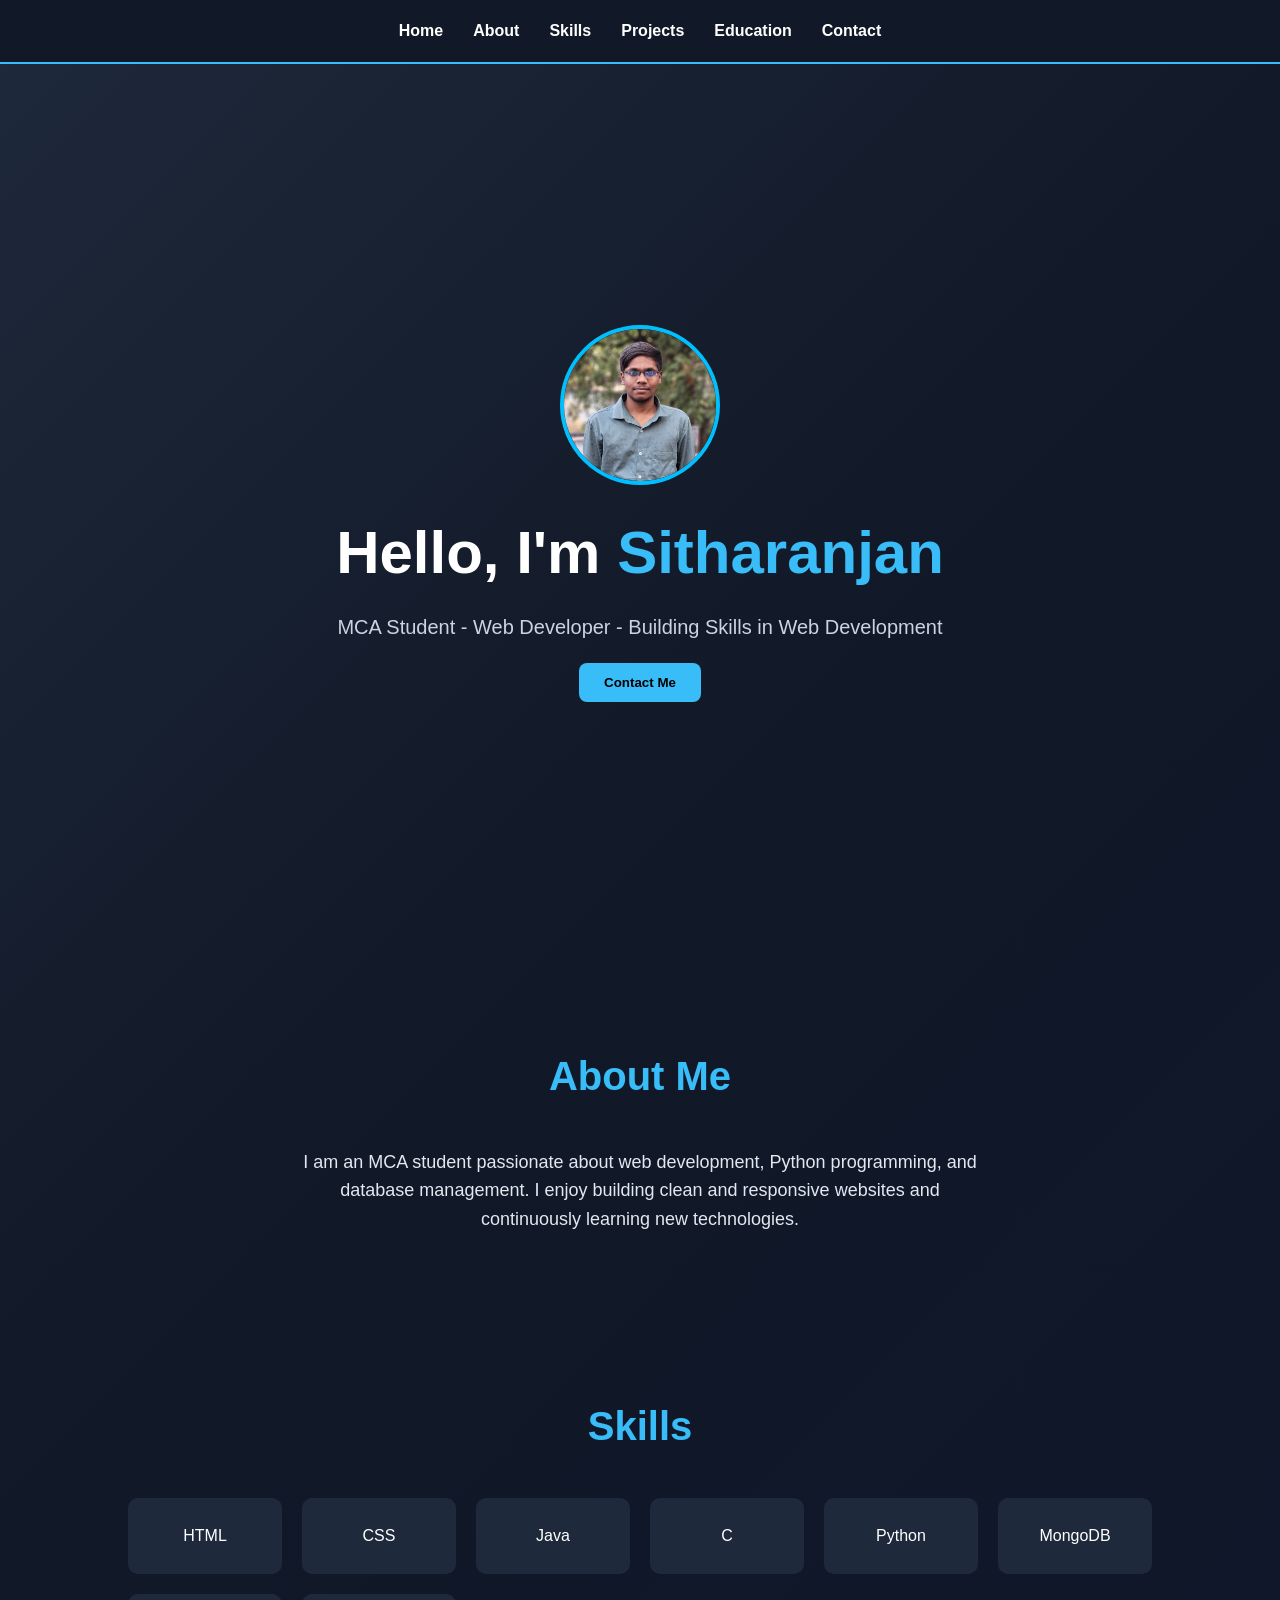
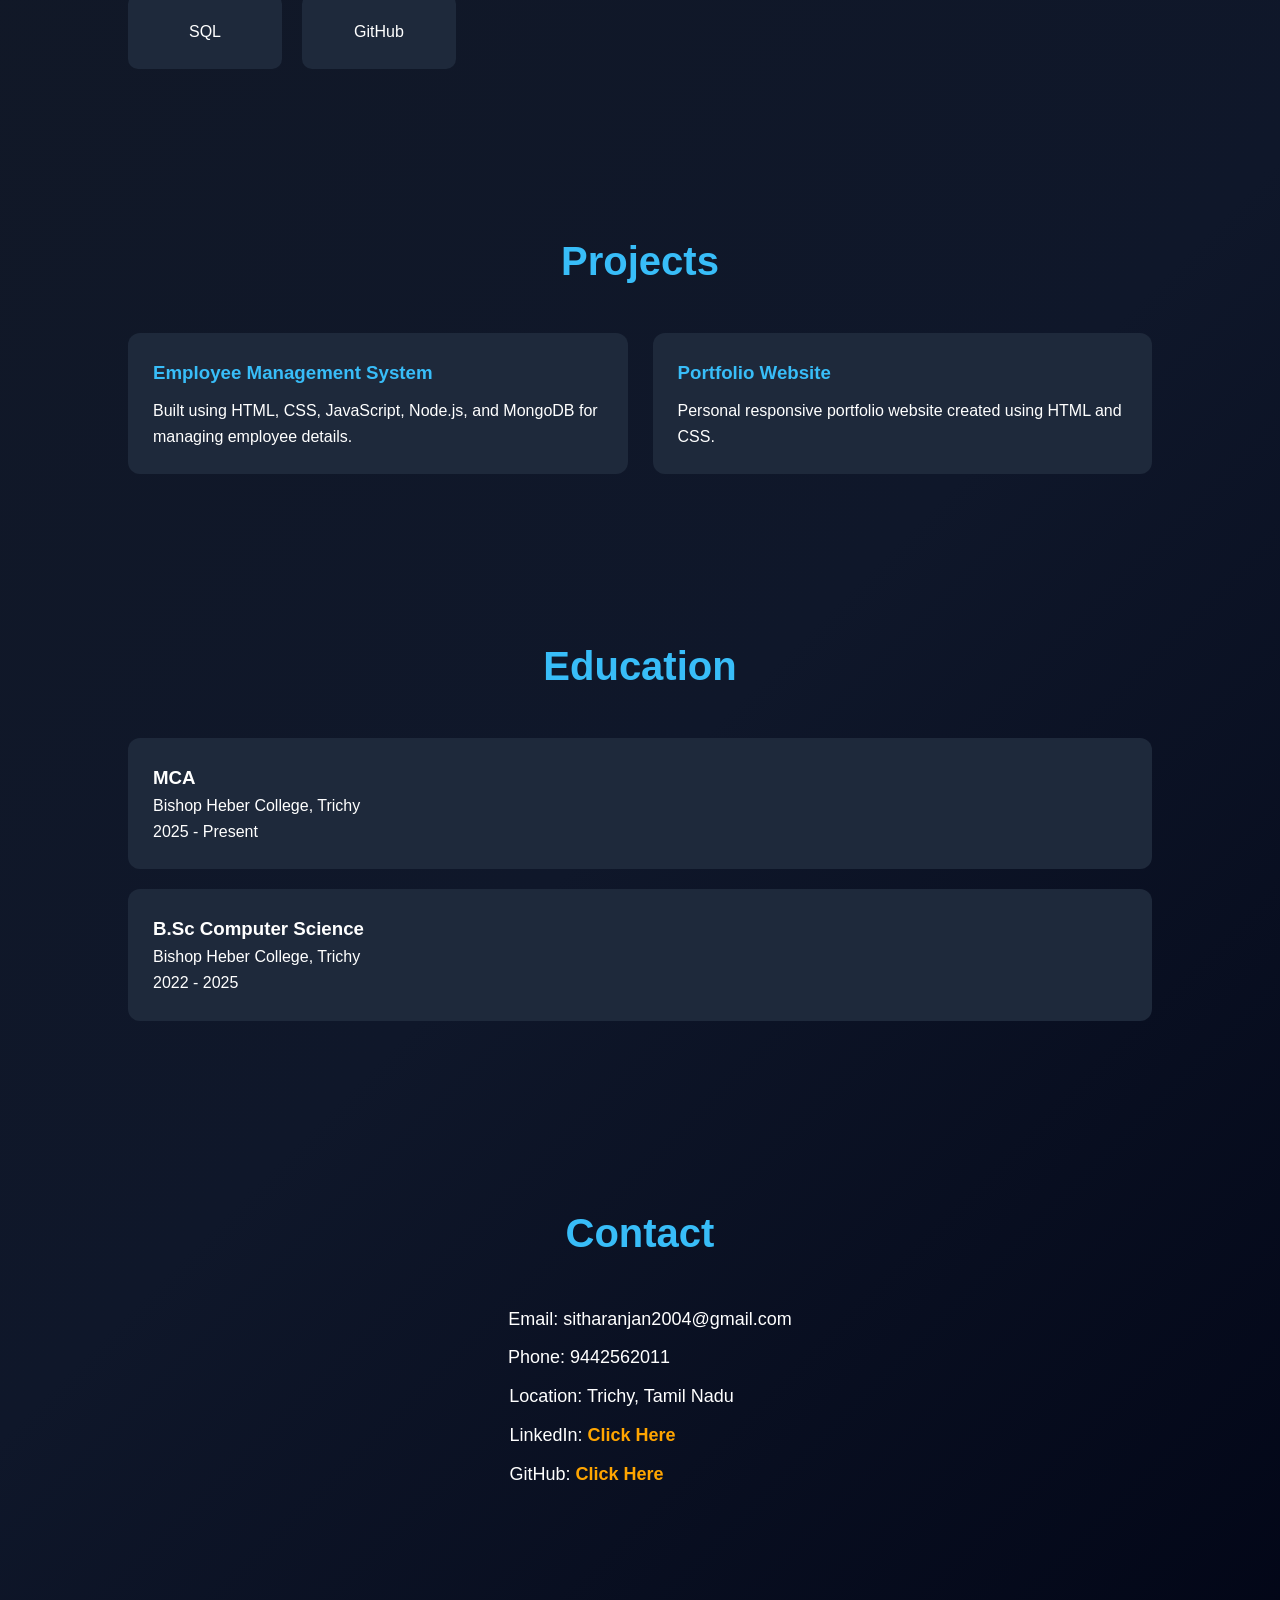
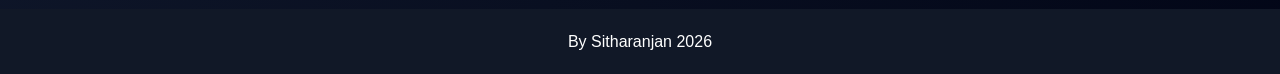
<file: index.html>
<!DOCTYPE html>
<html lang="en">
<head>
  <meta charset="UTF-8" />
  <meta name="viewport" content="width=device-width, initial-scale=1.0"/>
  <title>Sitharanjan Portfolio</title>
  <link rel="stylesheet" href="styles.css">
</head>
<body>

  <nav>
    <ul>
      <li><a href="#home">Home</a></li>
      <li><a href="#about">About</a></li>
      <li><a href="#skills">Skills</a></li>
      <li><a href="#projects">Projects</a></li>
      <li><a href="#education">Education</a></li>
      <li><a href="#contact">Contact</a></li></ul></nav>

    <section class="mp" id="home">
    <img src="img.jpeg" alt="Profile Photo" class="profile-pic">
    <h1>Hello, I'm <span>Sitharanjan</span></h1>
    <p>MCA Student - Web Developer - Building Skills in Web Development</p>
    
    <button onclick="window.location.href='#contact'">Contact Me</button>

  </section>


  <section class="about" id="about">

    <h2>About Me</h2>

    <p> I am an MCA student passionate about web development,
      Python programming, and database management.
      I enjoy building clean and responsive websites
      and continuously learning new technologies.</p>

  </section>



  <section id="skills">

    <h2>Skills</h2>

    <div class="skills-container">

      <div class="skill-box">HTML</div>
      <div class="skill-box">CSS</div>
      <div class="skill-box">Java</div>
      <div class="skill-box">C</div>
      <div class="skill-box">Python</div>
      <div class="skill-box">MongoDB</div>
      <div class="skill-box">SQL</div>
      <div class="skill-box">GitHub</div>
    </div>

  </section>

  <section id="projects">
    <h2>Projects</h2>
    <div class="projects-container">
      <div class="project-card">
        <h3>Employee Management System</h3>
        <p>
          Built using HTML, CSS, JavaScript, Node.js,
          and MongoDB for managing employee details.</p>
      </div>

      <div class="project-card">
        <h3>Portfolio Website</h3>
        <p>
          Personal responsive portfolio website
          created using HTML and CSS.</p></div>

    </div></section>



  <section id="education">
    <h2>Education</h2>
    <div class="education-box">
      <h3>MCA</h3>
      <p>Bishop Heber College, Trichy</p>
      <p>2025 - Present</p>
    </div>

    <div class="education-box">
      <h3>B.Sc Computer Science</h3>
      <p>Bishop Heber College, Trichy</p>
      <p>2022 - 2025</p>
    </div></section>

 

  <section class="contact" id="contact">
    <div class="contact-box">
    <h2>Contact</h2>
    <p style="margin-left: 20px;">Email: sitharanjan2004@gmail.com</p>
    <p style="margin-left: -102px;">Phone: 9442562011</p>
    <p style="margin-left: -37px;">Location: Trichy, Tamil Nadu</p>
    <p style="margin-left: -95px;">LinkedIn: <a href="https://www.linkedin.com/in/sitharanjan-k-504880314?utm_source=share&utm_campaign=share_via&utm_content=profile&utm_medium=android_apps" target="_blank">Click Here</a></p>
    <p style="margin-left: -107px;">GitHub: <a href="https://github.com/sitharanjan" target="_blank">Click Here</a></p></div>
  </section>

  <footer>
    <p> By Sitharanjan 2026</p>
  </footer>

 

  <script>

  </script>

</body>
</html>
</file>
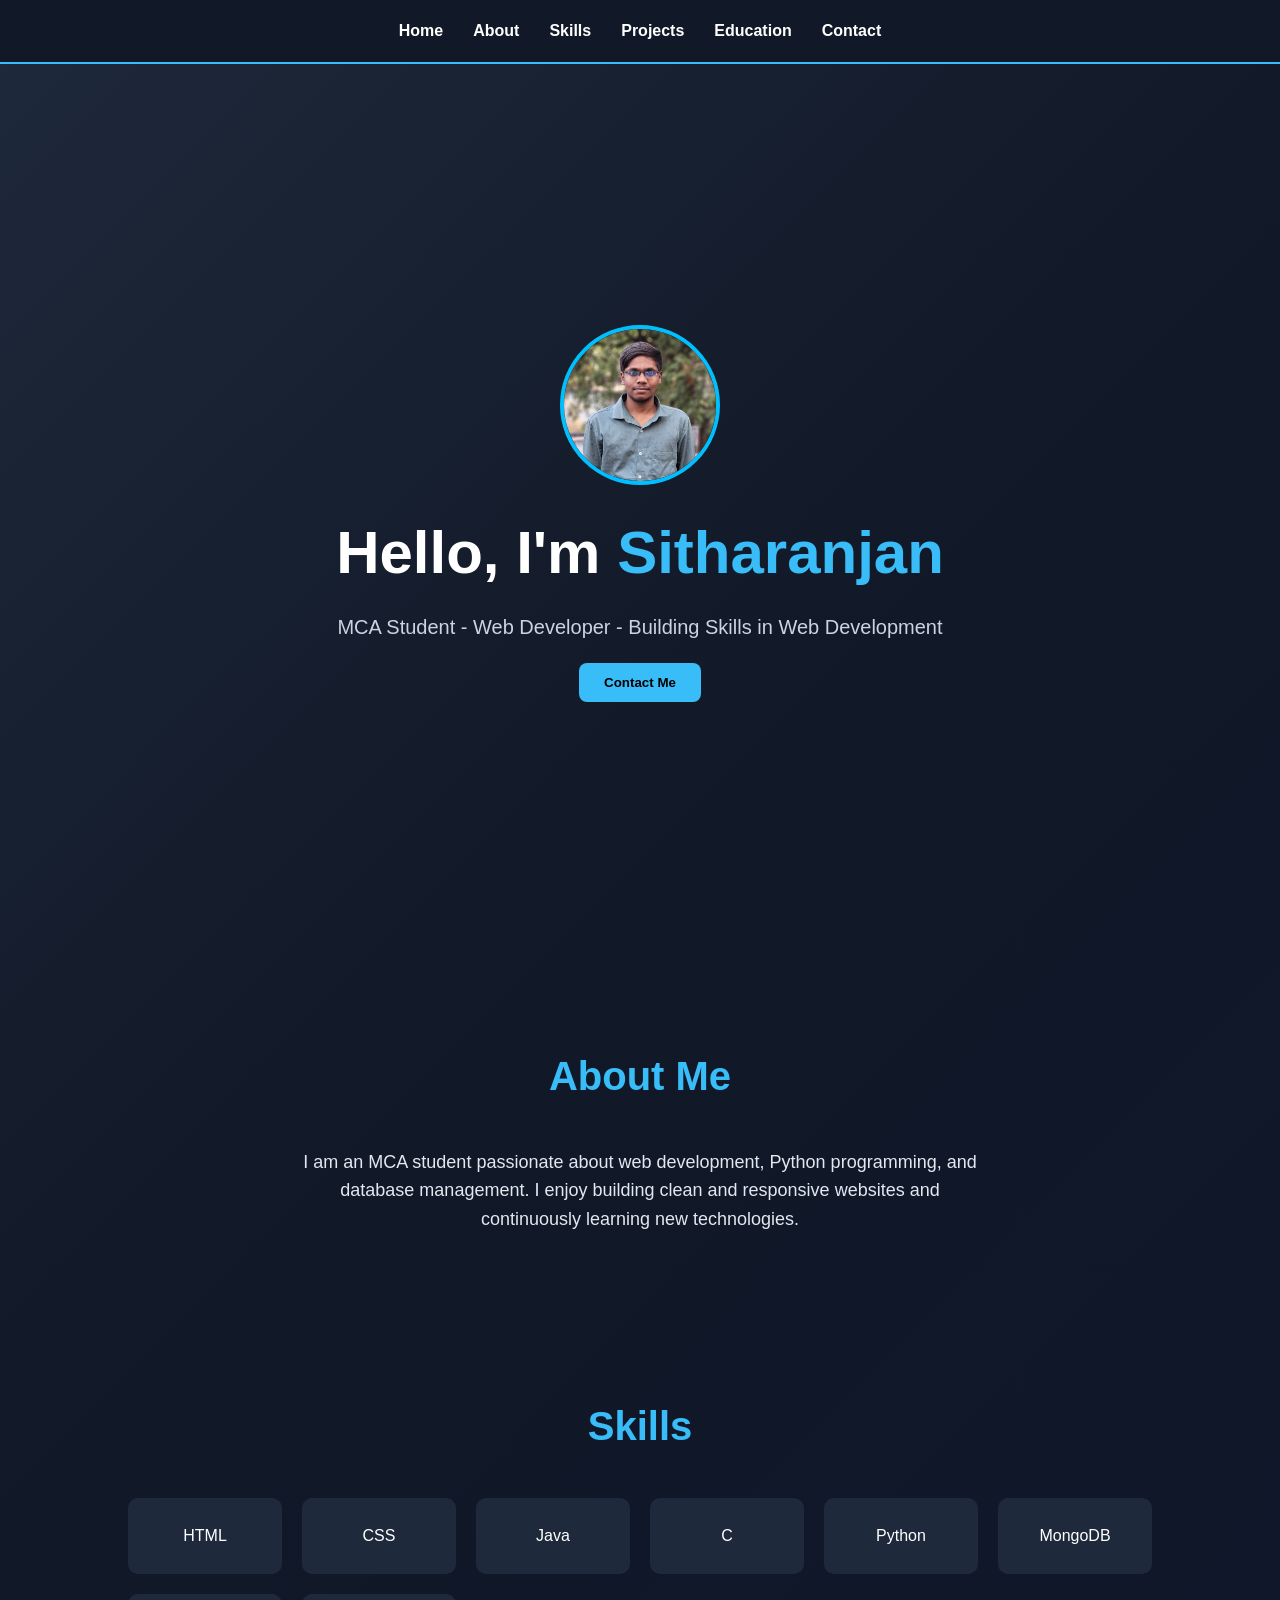
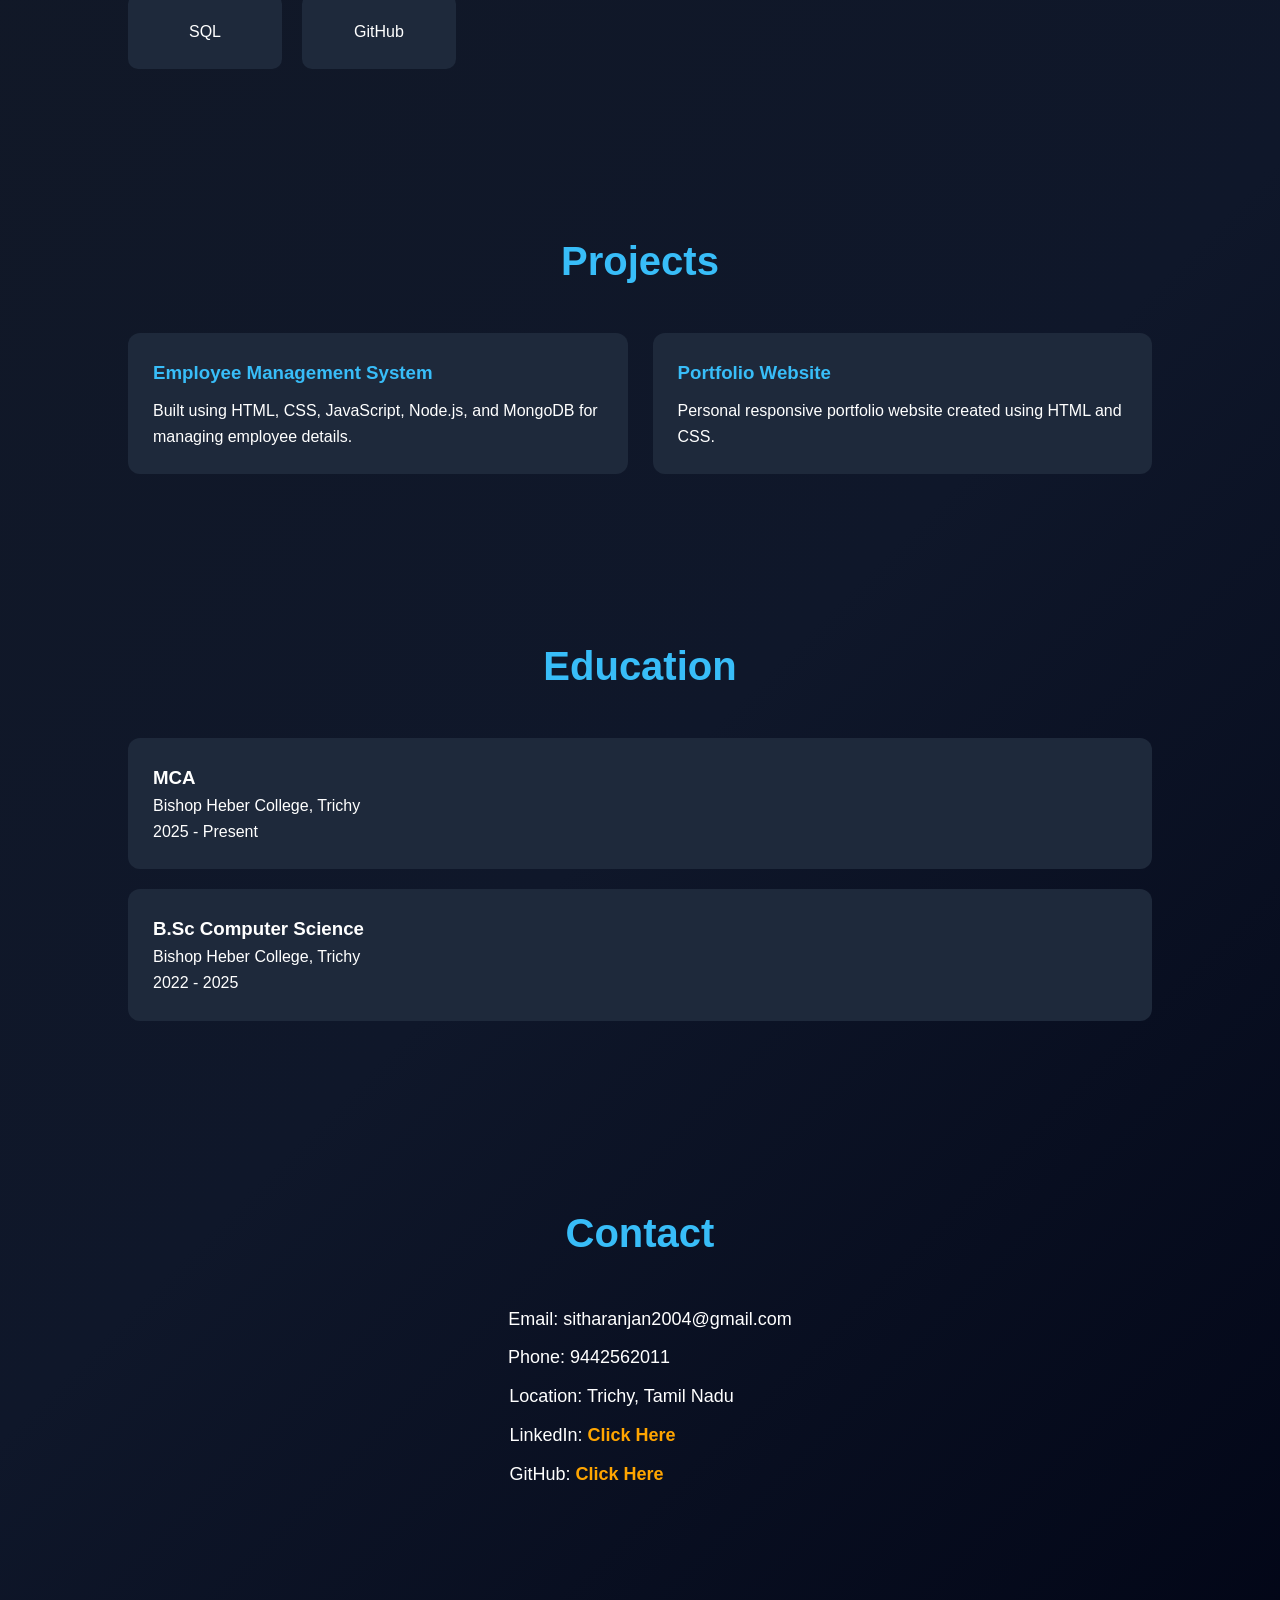
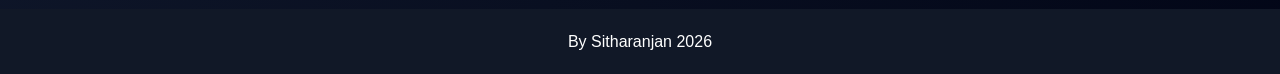
<file: portfolio.html>
<!DOCTYPE html>
<html lang="en">
<head>
  <meta charset="UTF-8" />
  <meta name="viewport" content="width=device-width, initial-scale=1.0"/>
  <title>Sitharanjan Portfolio</title>
  <link rel="stylesheet" href="styles.css">
</head>
<body>

  <nav>
    <ul>
      <li><a href="#home">Home</a></li>
      <li><a href="#about">About</a></li>
      <li><a href="#skills">Skills</a></li>
      <li><a href="#projects">Projects</a></li>
      <li><a href="#education">Education</a></li>
      <li><a href="#contact">Contact</a></li></ul></nav>

    <section class="mp" id="home">
    <img src="img.jpeg" alt="Profile Photo" class="profile-pic">
    <h1>Hello, I'm <span>Sitharanjan</span></h1>
    <p>MCA Student - Web Developer - Building Skills in Web Development</p>
    
    <button onclick="window.location.href='#contact'">Contact Me</button>

  </section>


  <section class="about" id="about">

    <h2>About Me</h2>

    <p> I am an MCA student passionate about web development,
      Python programming, and database management.
      I enjoy building clean and responsive websites
      and continuously learning new technologies.</p>

  </section>



  <section id="skills">

    <h2>Skills</h2>

    <div class="skills-container">

      <div class="skill-box">HTML</div>
      <div class="skill-box">CSS</div>
      <div class="skill-box">Java</div>
      <div class="skill-box">C</div>
      <div class="skill-box">Python</div>
      <div class="skill-box">MongoDB</div>
      <div class="skill-box">SQL</div>
      <div class="skill-box">GitHub</div>
    </div>

  </section>

  <section id="projects">
    <h2>Projects</h2>
    <div class="projects-container">
      <div class="project-card">
        <h3>Employee Management System</h3>
        <p>
          Built using HTML, CSS, JavaScript, Node.js,
          and MongoDB for managing employee details.</p>
      </div>

      <div class="project-card">
        <h3>Portfolio Website</h3>
        <p>
          Personal responsive portfolio website
          created using HTML and CSS.</p></div>

    </div></section>



  <section id="education">
    <h2>Education</h2>
    <div class="education-box">
      <h3>MCA</h3>
      <p>Bishop Heber College, Trichy</p>
      <p>2025 - Present</p>
    </div>

    <div class="education-box">
      <h3>B.Sc Computer Science</h3>
      <p>Bishop Heber College, Trichy</p>
      <p>2022 - 2025</p>
    </div></section>

 

  <section class="contact" id="contact">
    <div class="contact-box">
    <h2>Contact</h2>
    <p style="margin-left: 20px;">Email: sitharanjan2004@gmail.com</p>
    <p style="margin-left: -102px;">Phone: 9442562011</p>
    <p style="margin-left: -37px;">Location: Trichy, Tamil Nadu</p>
    <p style="margin-left: -95px;">LinkedIn: <a href="https://www.linkedin.com/in/sitharanjan-k-504880314?utm_source=share&utm_campaign=share_via&utm_content=profile&utm_medium=android_apps" target="_blank">Click Here</a></p>
    <p style="margin-left: -107px;">GitHub: <a href="https://github.com/sitharanjan" target="_blank">Click Here</a></p></div>
  </section>

  <footer>
    <p> By Sitharanjan 2026</p>
  </footer>

 

  <script>

  </script>

</body>
</html>
</file>
<file: styles.css>
*{
      margin:0;
      padding:0;
      box-sizing:border-box;
      font-family:Arial,sans-serif;
    }

    html{
      scroll-behavior:smooth;
    }

    body{
      background:linear-gradient(-45deg,#020617,#0f172a,#111827,#1e293b);;
      color:white;
      line-height:1.6;
    }

    nav{
      background:#111827;
      padding:18px;
      position:sticky;
      top:0;
      z-index:1000;
      border-bottom:2px solid #38bdf8;
    }

    nav ul{
      display:flex;
      justify-content:center;
      list-style:none;
      gap:30px;}

    nav a{
      text-decoration:none;
      color:white;
      font-weight:bold;
      transition:0.3s;}
    
    a{
      text-decoration:none;
      color:orange;
      font-weight:bold;
      transition:0.3s;}

    nav a:hover{
      color:#38bdf8;}

    .profile-pic{
       width:160px;
       height:160px;
       border-radius:50%;
       object-fit:cover;
       border:4px solid deepskyblue;
       margin-bottom:20px;}
    .mp{
      height:100vh;
      display:flex;
      flex-direction:column;
      justify-content:center;
      align-items:center;
      text-align:center;
      padding:20px;}

    .mp h1{
      font-size:60px;
      margin-bottom:10px;}

    .mp span{
      color:#38bdf8;}

    .mp p{
      font-size:20px;
      margin-bottom:20px;
      color:#cbd5e1;}

    .mp button{
      padding:12px 25px;
      border:none;
      background:#38bdf8;
      color:black;
      font-weight:bold;
      border-radius:8px;
      cursor:pointer;
      transition:0.3s;}

    .mp button:hover{
      transform:scale(1.05);}

   
    section{
      padding:80px 10%;}

    section h2{
      text-align:center;
      margin-bottom:40px;
      font-size:40px;
      color:#38bdf8;}
 

    .about p{
      text-align:center;
      max-width:700px;
      margin:auto;
      font-size:18px;
      color:#e2e8f0;}

    .skills-container{
      display:grid;
      grid-template-columns:repeat(auto-fit,minmax(150px,1fr));
      gap:20px;}

    .skill-box{
      background:#1e293b;
      padding:25px;
      text-align:center;
      border-radius:10px;
      transition:0.3s;}

    .skill-box:hover{
      transform:translateX(5px);
      background:#334155;}

   
    .projects-container{
      display:grid;
      grid-template-columns:repeat(auto-fit,minmax(250px,1fr));
      gap:25px;}

    .project-card{
      background:#1e293b;
      padding:25px;
      border-radius:12px;
      transition:0.3s;}

    .project-card:hover{
      transform:scale(1.03);}

    .project-card h3{
      margin-bottom:10px;
      color:#38bdf8;}

    .education-box{
      background:#1e293b;
      padding:25px;
      border-radius:12px;
      margin-bottom:20px;}

    .contact{
      text-align:center;}

    .contact p{
      margin:10px 0;
      font-size:18px;}
    
    footer{
      background:#111827;
      text-align:center;
      padding:20px;
      margin-top:30px;}
</file>
